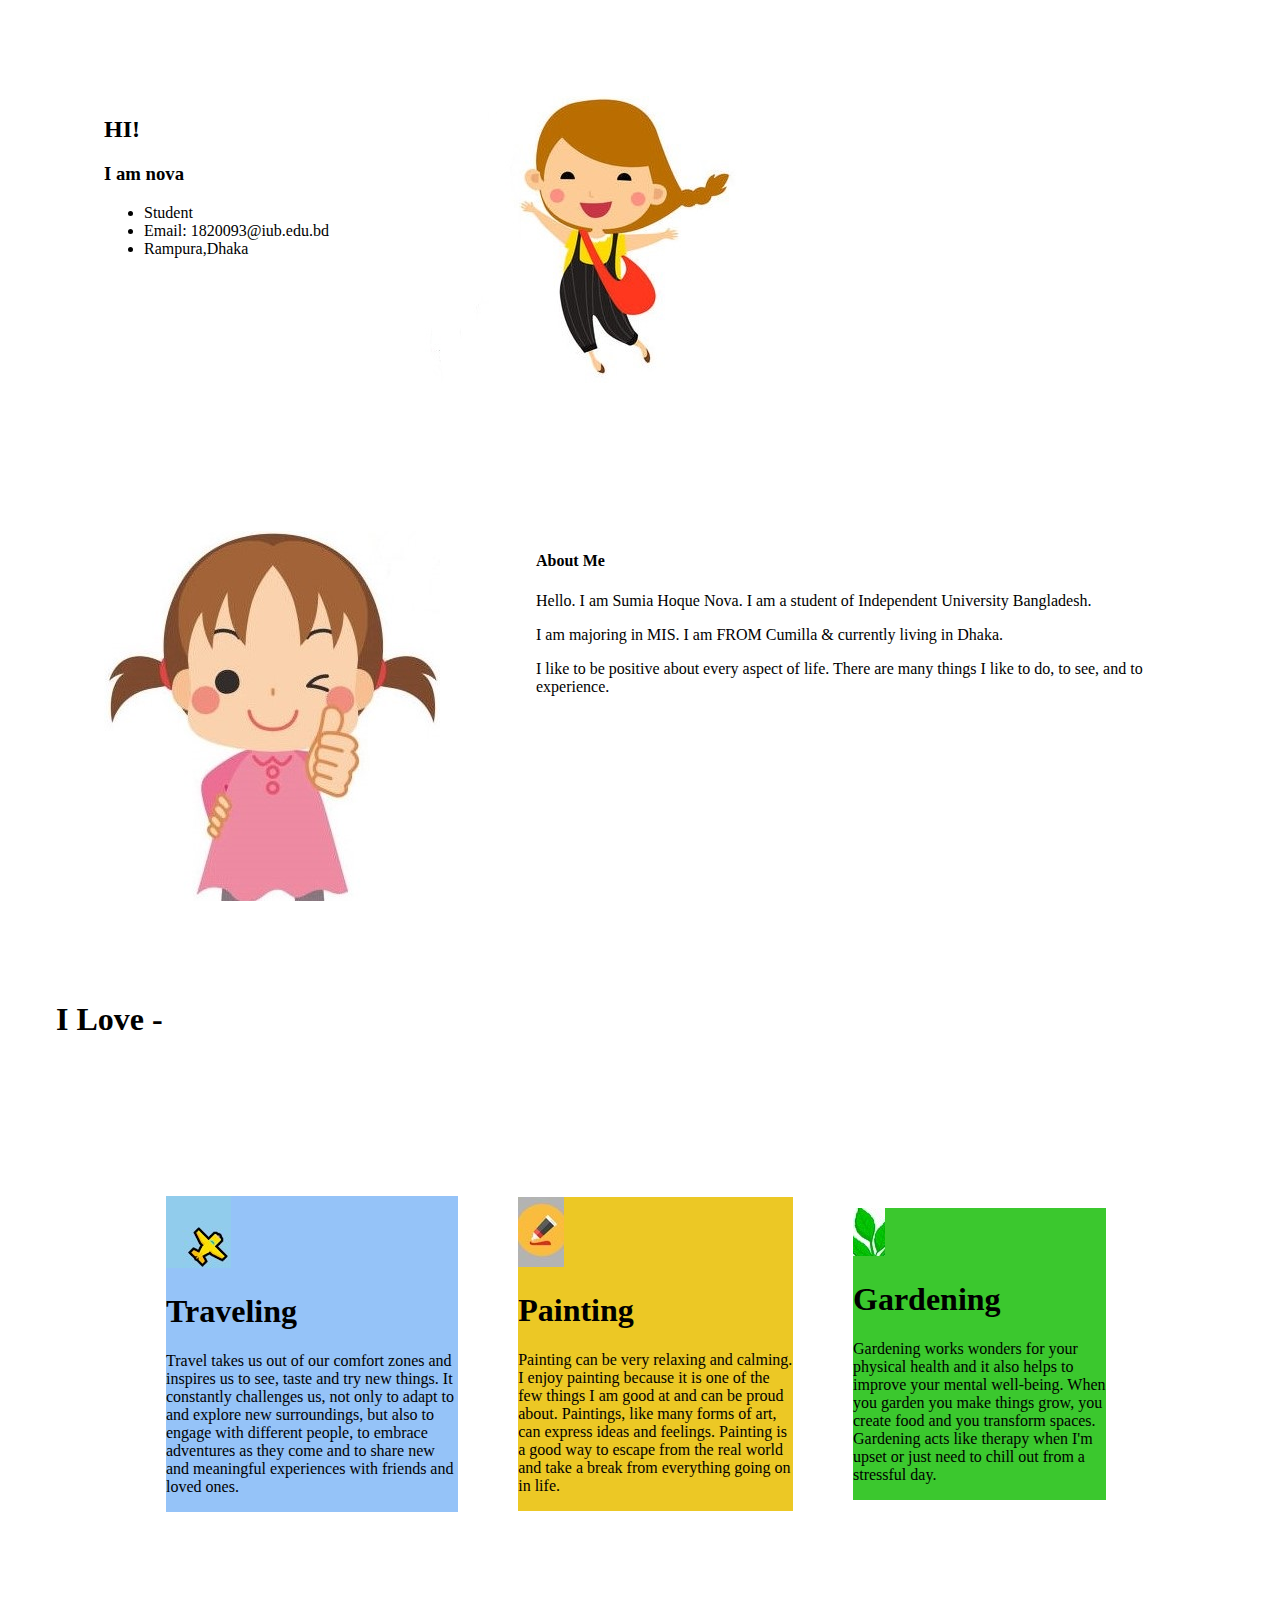
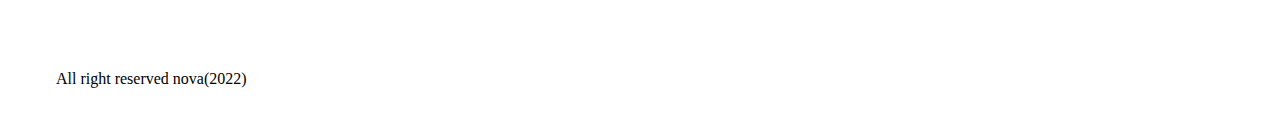
<file: index.html>
<!DOCTYPE html>
<html lang="en">
<head>
    <meta charset="UTF-8">
    <meta http-equiv="X-UA-Compatible" content="IE=edge">
    <meta name="viewport" content="width=device-width, initial-scale=1.0">
    <title>Assignment_1</title>
    <link rel="stylesheet" href="">
    <link rel="stylesheet" href="Assignment_1.css">
</head>
<body>
  <div class="first">
    <div class="first.left">
    <h2>HI!</h2>
    <h3>I am nova</h3>
    <ul>
      <li>Student </li> 
      <li>Email: 1820093@iub.edu.bd</li>
      <li>Rampura,Dhaka</li>
    </ul>
  </div>
    <div class="first-right">
      <img src="student..jpg" alt="">
  </div>
  </div>
  <div class="second">
    <div class="second.left">
      <img src="aboutme.jpg" alt="">
    </div>
    <div class="second.right">
      <h4>About Me</h4>
      <p>Hello. I am Sumia Hoque Nova.
         I am a student of Independent University Bangladesh.
         <p>I am majoring in MIS. I am FROM Cumilla & currently living in Dhaka.</p>
         <p>I like to be positive about every aspect of life. There are many things I like to do, to see, and to experience.</p>
    </div>
  </div>
  <div class="third">
    <h1><b>I Love -</b></h1> </div>
  </div>
  <div class="last">
    <div class="fourth">
      <img src="plane.jpg" alt="">
      <h1>Traveling</h1>
      <p>Travel takes us out of our comfort zones and inspires us to see, taste and try new things. It constantly challenges us, not only to adapt to and explore new surroundings, but also to engage with different people, to embrace adventures as they come and to share new and meaningful experiences with friends and loved ones.</p>
     </div>
     
     <div class="fifth">
       <img src="paint.jpg" alt="">
      <h1>Painting</h1>
        <p>Painting can be very relaxing and calming. I enjoy painting because it is one of the few things I am good at and can be proud about. Paintings, like many forms of art, can express ideas and feelings. Painting is a good way to escape from the real world and take a break from everything going on in life.</p>
      </div>

    <div class="sixth">
      <img src="garden1.jpg" alt="">
       <h1>Gardening</h1>
       <p>Gardening works wonders for your physical health and it also helps to improve your mental well-being. When you garden you make things grow, you create food and you transform spaces. Gardening acts like therapy when I'm upset or just need to chill out from a stressful day.</p>
       </div>
      </div>
       <div class="footer"> 
         <footer>All right reserved nova(2022) </footer> 
        </div>
</body>
</html>
</file>
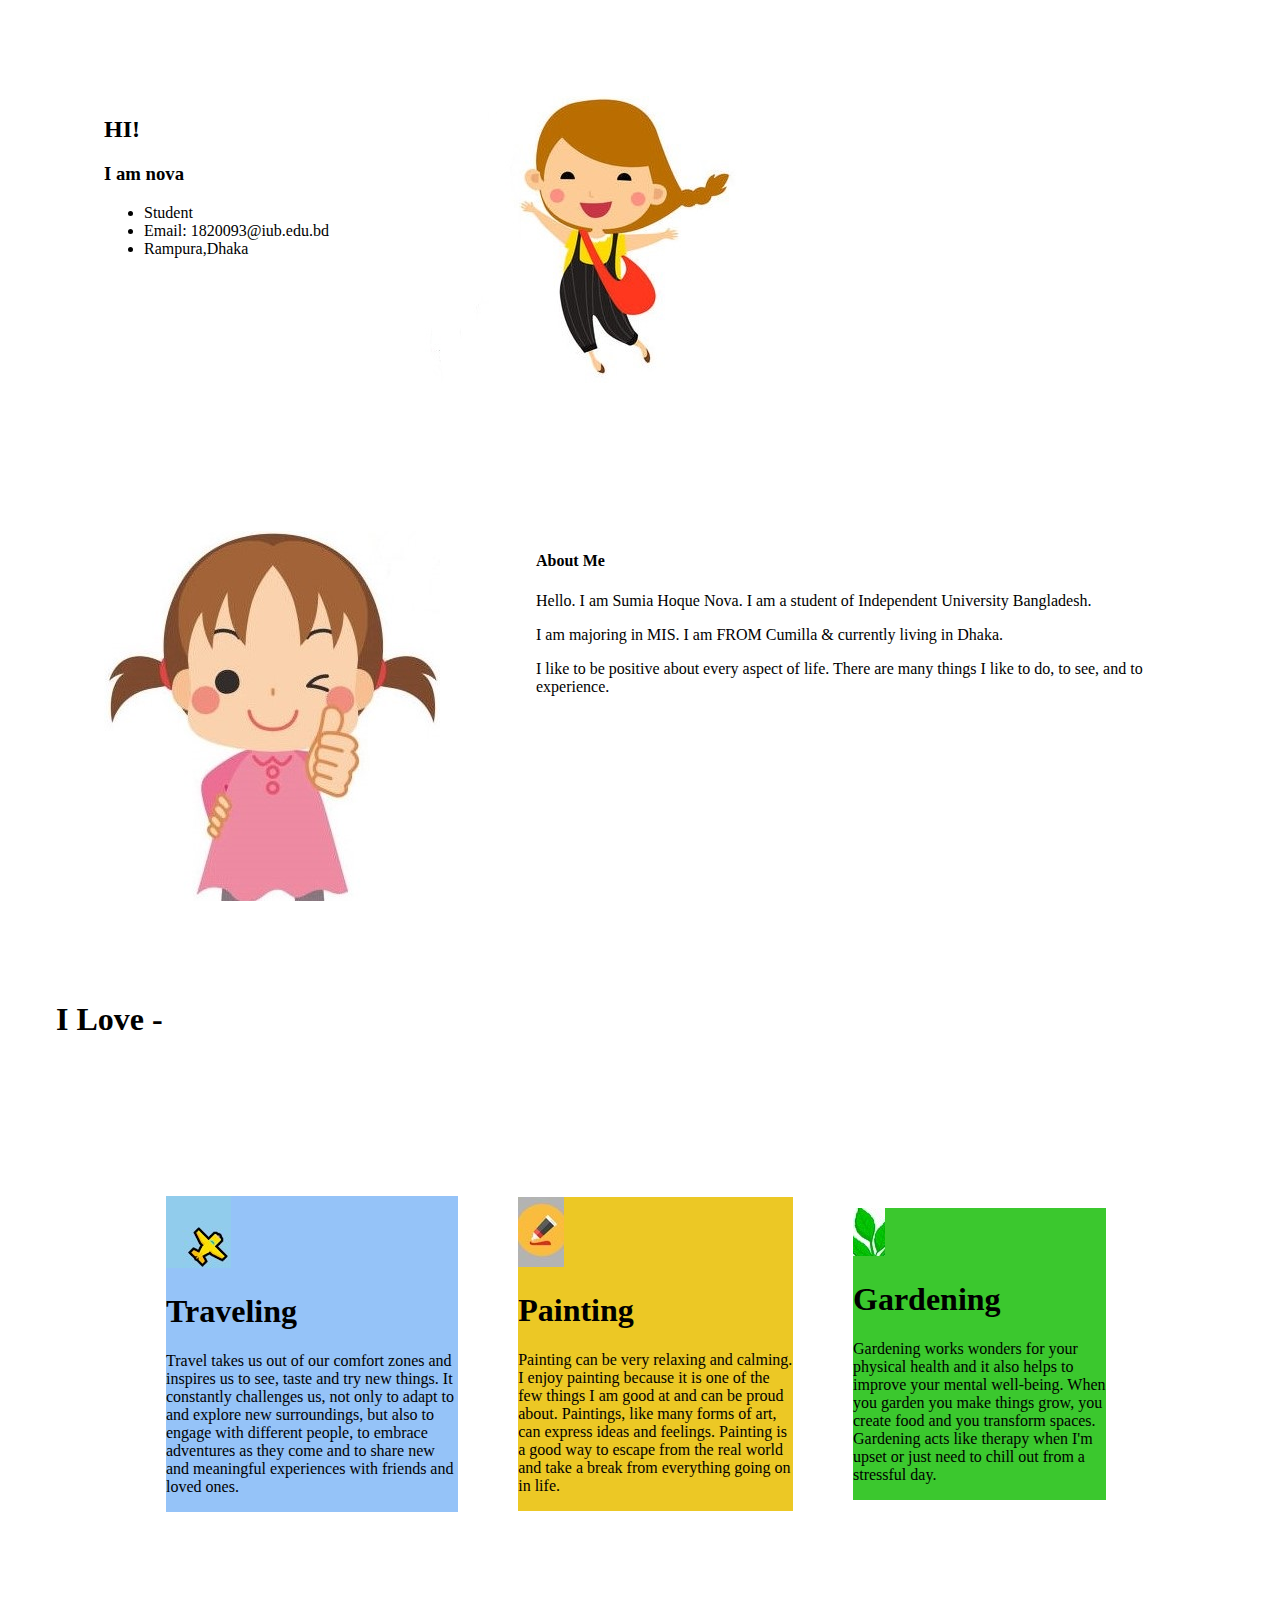
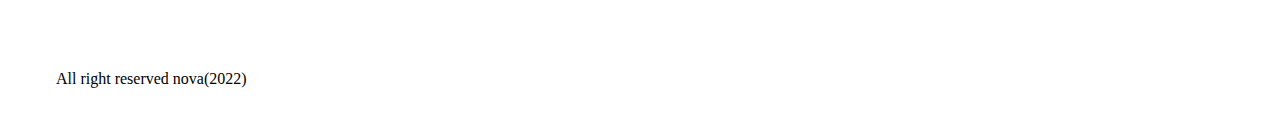
<file: Assignment-1.html>
<!DOCTYPE html>
<html lang="en">
<head>
    <meta charset="UTF-8">
    <meta http-equiv="X-UA-Compatible" content="IE=edge">
    <meta name="viewport" content="width=device-width, initial-scale=1.0">
    <title>Assignment_1</title>
    <link rel="stylesheet" href="">
    <link rel="stylesheet" href="Assignment_1.css">
</head>
<body>
  <div class="first">
    <div class="first.left">
    <h2>HI!</h2>
    <h3>I am nova</h3>
    <ul>
      <li>Student </li> 
      <li>Email: 1820093@iub.edu.bd</li>
      <li>Rampura,Dhaka</li>
    </ul>
  </div>
    <div class="first-right">
      <img src="student..jpg" alt="">
  </div>
  </div>
  <div class="second">
    <div class="second.left">
      <img src="aboutme.jpg" alt="">
    </div>
    <div class="second.right">
      <h4>About Me</h4>
      <p>Hello. I am Sumia Hoque Nova.
         I am a student of Independent University Bangladesh.
         <p>I am majoring in MIS. I am FROM Cumilla & currently living in Dhaka.</p>
         <p>I like to be positive about every aspect of life. There are many things I like to do, to see, and to experience.</p>
    </div>
  </div>
  <div class="third">
    <h1><b>I Love -</b></h1> </div>
  </div>
  <div class="last">
    <div class="fourth">
      <img src="plane.jpg" alt="">
      <h1>Traveling</h1>
      <p>Travel takes us out of our comfort zones and inspires us to see, taste and try new things. It constantly challenges us, not only to adapt to and explore new surroundings, but also to engage with different people, to embrace adventures as they come and to share new and meaningful experiences with friends and loved ones.</p>
     </div>
     
     <div class="fifth">
       <img src="paint.jpg" alt="">
      <h1>Painting</h1>
        <p>Painting can be very relaxing and calming. I enjoy painting because it is one of the few things I am good at and can be proud about. Paintings, like many forms of art, can express ideas and feelings. Painting is a good way to escape from the real world and take a break from everything going on in life.</p>
      </div>

    <div class="sixth">
      <img src="garden1.jpg" alt="">
       <h1>Gardening</h1>
       <p>Gardening works wonders for your physical health and it also helps to improve your mental well-being. When you garden you make things grow, you create food and you transform spaces. Gardening acts like therapy when I'm upset or just need to chill out from a stressful day.</p>
       </div>
      </div>
       <div class="footer"> 
         <footer>All right reserved nova(2022) </footer> 
        </div>
</body>
</html>
</file>
<file: Assignment_1.css>
div{
    margin: 0.5in;
}
.first{
    display: flex;
    justify-content:left;
    align-items:left;

}
.first.right{
    margin:400px;
}
.first.left{
    margin: 50px;
}
.second{
    display: flex;
    justify-content:right;
    align-items:right;
}
.second.left{
    size: 10px;
    margin-right: 5000px;

}
.second.right{
    margin-left: 500px;
    padding-left: 20%;
    justify-content:center;
    align-items:center;
}
.last{
    display: flex;
    padding: 80px;
    width:1000px;
    justify-content:center;
    align-items:center; 
}
.fourth{
    background-color: rgb(149, 195, 248);
    margin: 30px;
}
.fourth:hover{
    font-weight:bolder;
    background-color: rgb(241, 66, 81);
    font-stretch:extra-expanded;
    color:aliceblue;
}
.fifth{
    background-color: rgb(236, 200, 37);
    margin: 30px;
}
.sixth{
    background-color: rgba(49, 197, 36, 0.952);
    margin: 30px;
}
</file>
